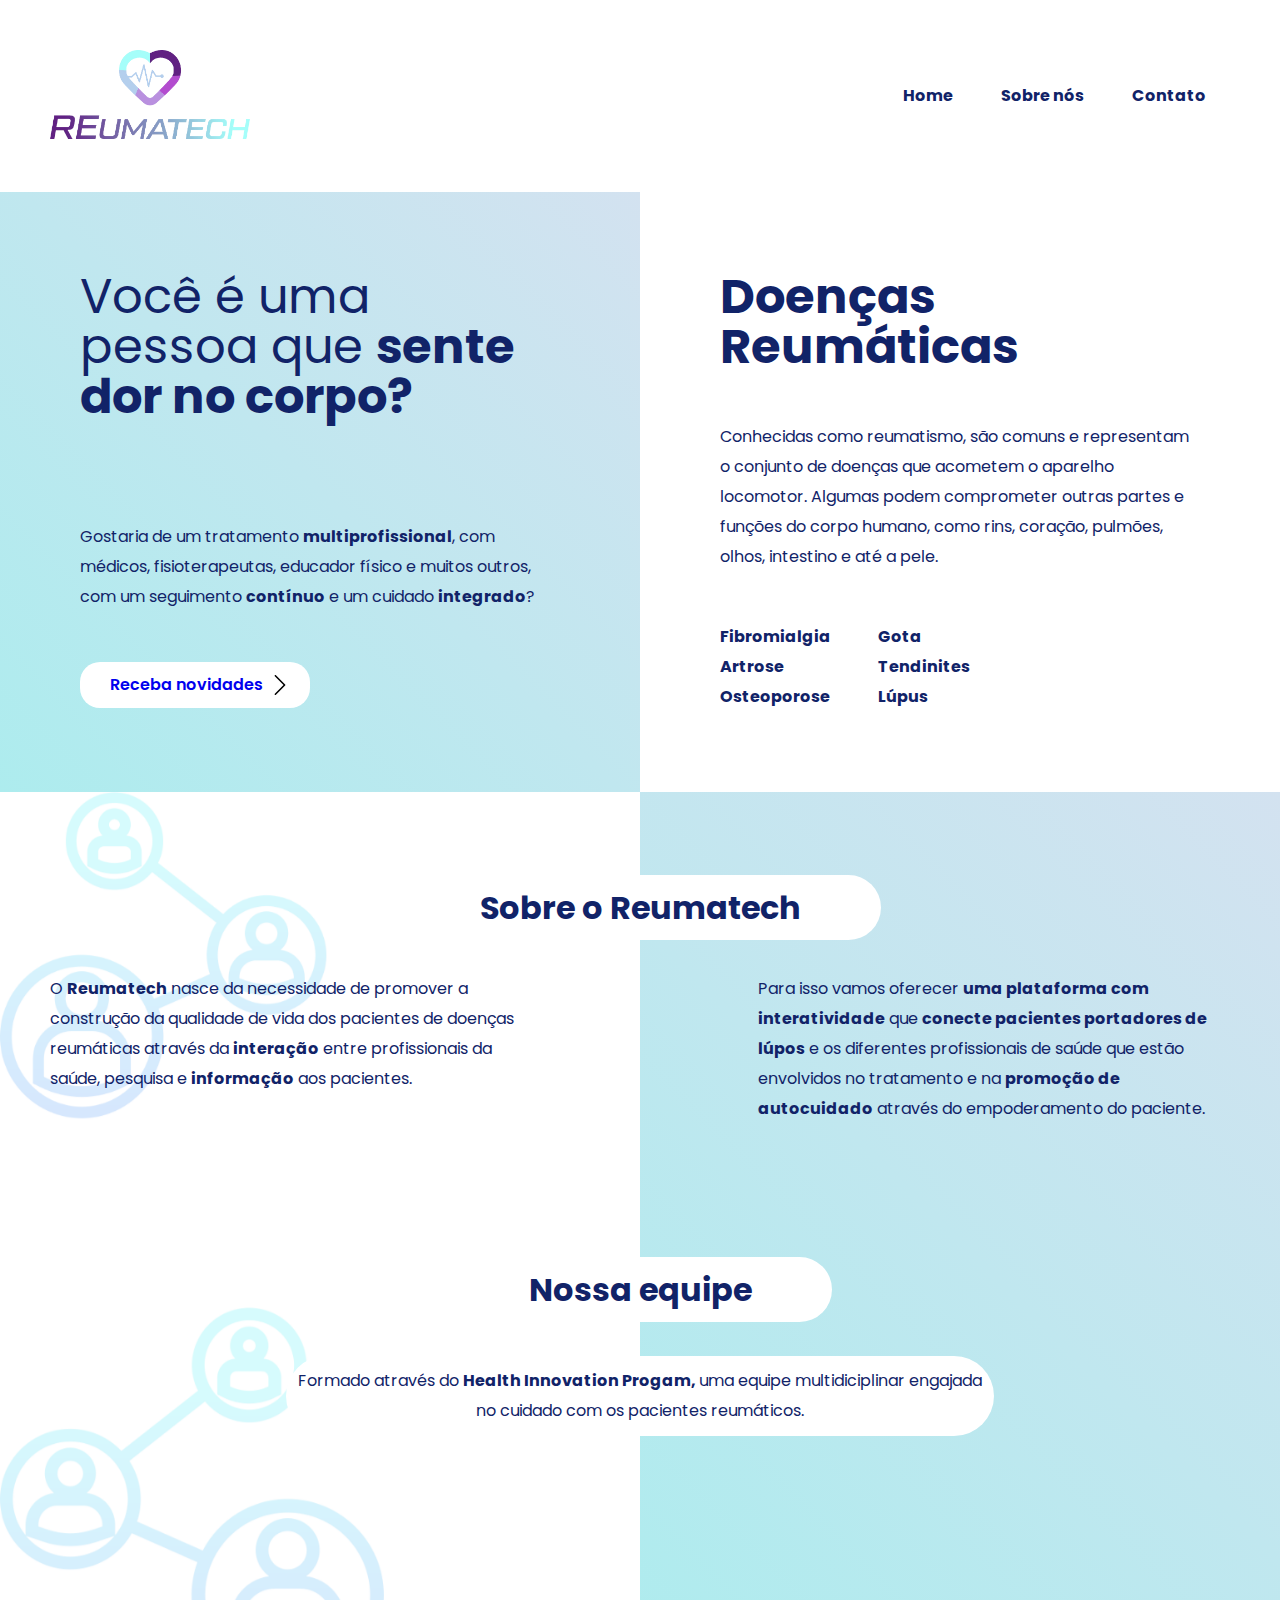
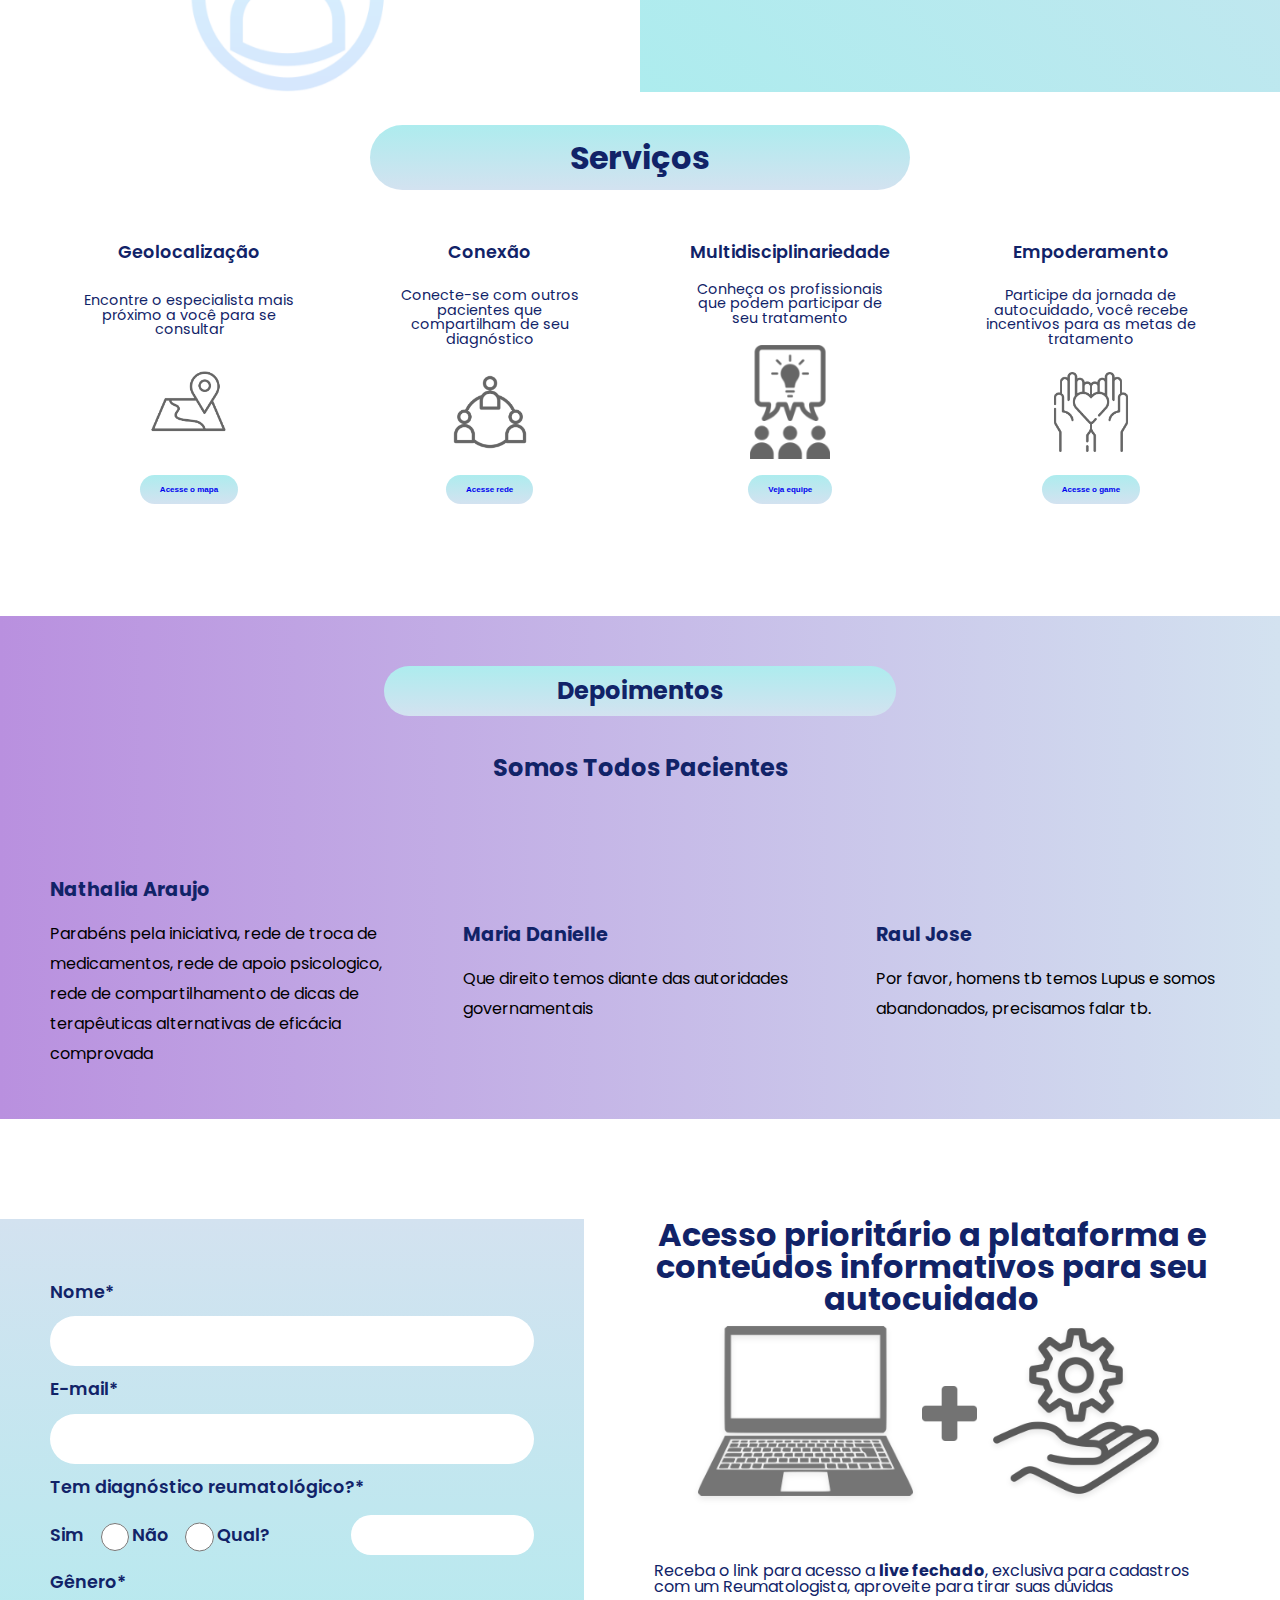
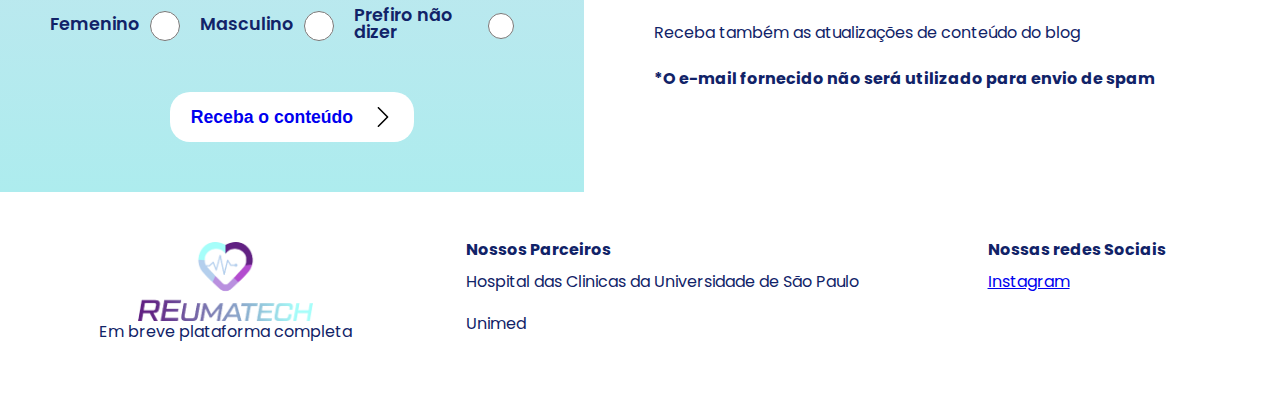
<file: index.html>
<!DOCTYPE html>
<html lang="pt-BR">
<head>
    <meta charset="UTF-8">
    <meta http-equiv="X-UA-Compatible" content="IE=edge">
    <meta name="viewport" content="width=device-width, initial-scale=1.0">
    <title>Reumatech</title>
    <link rel="stylesheet" href="style.css">
</head>
<body>
    
    <main class="home">
        <header class="header">
            <div class="container_header">
                <div class="logo">
                    <img src="./img/reumath_logo.png" alt="" srcset="">
                </div>
    
    
                <nav>

                    <div class="btn_click">
                        <div></div>
                        <div></div>
                        <div></div>
                    </div>
                    <ul>
                        <li><a href="#">Home</a></li>
                        <li><a href="#sobre">Sobre nós</a></li>
                        <li><a href="#contato">Contato</a></li>
                    </ul>
                </nav>
            </div>
        </header>


        <section class="hero">
            <div class="novidades">
                <h2>Você é uma pessoa que <span class="bold">sente dor no corpo?</span></h2>
                <p>Gostaria de um tratamento <span class="bold">multiprofissional</span>, com médicos, fisioterapeutas, educador físico e muitos outros, com um seguimento <span class="bold">contínuo</span> e um cuidado <span class="bold">integrado</span>?</p>
                <div class="botao">
                    <a href="#contato">Receba novidades 
                        <svg width="278" height="513" viewBox="0 0 278 513" fill="none" xmlns="http://www.w3.org/2000/svg">
                            <path d="M271.249 242.561L34.4327 6.40024C26.6737 -1.33276 14.1117 -1.31976 6.36569 6.44024C-1.37431 14.1992 -1.35431 26.7682 6.40569 34.5072L229.126 256.612L6.39769 478.716C-1.36131 486.456 -1.38131 499.017 6.35769 506.777C10.2407 510.667 15.3277 512.612 20.4147 512.612C25.4887 512.612 30.5557 510.68 34.4317 506.817L271.249 270.662C274.986 266.944 277.083 261.884 277.083 256.612C277.083 251.34 274.98 246.286 271.249 242.561Z" fill="black"/>
                        </svg>
                    </a></div>
            </div>




            <div class="doencas_reumaticas">
                <h2 class="bold">Doenças Reumáticas</h2>
                <p>Conhecidas como reumatismo, são comuns e representam o conjunto de doenças que acometem o aparelho locomotor. Algumas podem comprometer outras partes e funções do corpo humano, como rins, coração, pulmões, olhos, intestino e até a pele.</p>
                <div class="nomes">
                    <div>
                        <p class="bold">Fibromialgia</p>
                        <p class="bold">Artrose</p>
                        <p class="bold">Osteoporose</p>
                    </div>
                    <div>
                        <p class="bold">Gota</p>
                        <p class="bold">Tendinites</p>
                        <p class="bold">Lúpus</p>
                    </div>
                </div>
            </div>

        </section>

        
        <section class="sobre" id="sobre">
            <div class="container">
                <div class="title">
                    <h2>Sobre o Reumatech</h2>
                </div>

                
                
                <div class="text_sobre">
                    <p>O <span class="bold">Reumatech</span> nasce da necessidade de promover a construção da qualidade de vida dos pacientes de doenças reumáticas através da <span class="bold">interação</span> entre profissionais da saúde, pesquisa e <span class="bold">informação</span> aos pacientes.</p>
                    
                    <p>Para isso vamos oferecer <span class="bold">uma plataforma com interatividade</span> que <span class="bold">conecte pacientes portadores de lúpos</span> e os diferentes profissionais de saúde que estão envolvidos no tratamento e na <span class="bold">promoção de autocuidado</span> através do empoderamento do paciente.</p>
                </div>
                
                
                <div class="title nossaEquipe">
                    <h2>Nossa equipe</h2>
                </div>
                <div class="destaque_equipe">
                    <p>Formado através do <span class="bold">Health Innovation Progam, </span> uma equipe multidiciplinar engajada no cuidado com os pacientes reumáticos.</p>
                </div>
                <div class="overlay_right"></div>
            </div>
        </section>
        
        <section class="servicos">

            <div class="title">
                <h2>Serviços</h2>
            </div>


            <div class="container_servicos">


                <div class="card">
                    <h2>Geolocalização</h2>
                    <p>Encontre o especialista mais próximo a você para se consultar</p>
                    <img src="./imgsSite/map.png" alt="">
                    <button><a href="https://www.google.com.br/maps/search/farmacias+de+auto+custo+no+brasil/@-23.5618203,-46.8100543,12z/data=!3m1!4b1?hl=pt-BR" target="_blank">Acesse o mapa</a></button>
                </div>

                <div class="card">
                    <h2>Conexão</h2>
                    <p>Conecte-se com outros pacientes que compartilham de seu diagnóstico</p>
                    <img src="./imgsSite/conect.png" alt="">
                    <button><a href="https://instagram.com/reumatech?igshid=438le1d3xsk1" target= "_blank">Acesse rede</a></button>
                </div>


                <div class="card">
                    <h2>Multidisciplinariedade</h2>
                    <p>Conheça os profissionais que podem participar de seu tratamento</p>
                    <img src="./imgsSite/equipe.png" alt="">
                    <button><a href="#">Veja equipe</a></button>
                </div>

        
                <div class="card">
                    <h2>Empoderamento</h2>
                    <p>Participe da jornada de autocuidado, você recebe incentivos para as metas de tratamento</p>
                    <img src="./imgsSite/selfcare.png" alt="">
                    <button><a href="#">Acesse o game</a></button>
                </div>


                
            </div>
        </section>



        <section class="depoimentos">
            <h2>Depoimentos</h2>
            <h3 class="impacto">Somos Todos Pacientes</h3>



            <div class="depoimentos_card">
                <div class="card">
                    <h4>Nathalia Araujo</h4>
                    <p>Parabéns pela iniciativa, rede de troca de medicamentos, rede de apoio psicologico, rede de compartilhamento de dicas de terapêuticas alternativas de eficácia comprovada</p>
                </div>


                <div class="card">
                    <h4>Maria Danielle</h4>
                    <p>Que direito temos diante das autoridades governamentais</p>
                </div>


                <div class="card">
                    <h4>Raul Jose</h4>
                    <p>Por favor, homens tb temos Lupus e somos abandonados, precisamos falar tb.</p>
                </div>
                
            </div>
        </section>

        <section class="forms" id="contato">
            <form action="" method="">
                <label for="name">
                    <p>Nome*</p>
                    <input type="text" name="name" id="name">
                </label>

                <label for="email">
                    <p>E-mail*</p>
                    <input type="text" name="email" id="email">
                </label>

                <p>Tem diagnóstico reumatológico?*</p>

                <div class="diag">
                    <label for="diagNao">
                        <p>Sim</p>
                        <input type="radio" name="diagnostico" id="diagNao" value="sim">
                    </label>
    
    
                    <label for="diagSim">
                        <p>Não</p>
                        <input type="radio" name="diagnostico" id="diagSim" value="não">
                    </label>
    
                    <label for="qual">
                        <p>Qual?</p>
                        <input type="text" name="qual_diagnostico" id="qual">
                    </label>
                </div>

                <div>
                    <p>Gênero*</p>

                    <div class="genero"> 
                        <label for="femenino">
                            Femenino
                            <input type="radio" name="genero" id="femenino" value="femenino">
                        </label>
    
                        <label for="masculino">
                            Masculino
                            <input type="radio" name="genero" id="masculino" value="masculino">
                        </label>
    
                        <label for="prefiro_nao_dizer">
                            Prefiro não dizer
                            <input type="radio" name="genero" id="prefiro_nao_dizer" value="prefiro_nao_dizer">
                        </label>
                    </div>
                </div>

                <button><a href="./enviado.html" style="text-decoration: none;">Receba o conteúdo</a> <img src="./img/arrow.svg" alt="" srcset=""></button>
            </form>


            <div class="receberNovidades">
                <h2>Acesso prioritário a plataforma e conteúdos informativos para seu autocuidado</h2>

                <div class="imgs">
                    <img src="./imgsSite/note.png" alt="">
                    <img src="./imgsSite/mais.png" alt="">
                    <img src="./imgsSite/service.png" alt="">
                </div>

                <p>Receba o link para acesso a <span class="bold">live fechado</span>, exclusiva para cadastros com um Reumatologista, aproveite para tirar suas dúvidas</p>
                <p>Receba também as atualizações de conteúdo do blog</p>
                <p><span class="bold">*O e-mail fornecido não será utilizado para envio de spam</span></p>
            </div>
        </section>


        <footer>
            <div class="logo">
                <img src="./img/reumath_logo.png" alt="">
                <p>Em breve plataforma completa</p>
            </div>


            <div class="container_footer">
                <div>
                    <span class="bold">Nossos Parceiros </span>
                    <br>
                    <br>
                    <p>Hospital das Clinicas da Universidade de São Paulo</p>
                    <br>
                    <p>Unimed</p>
                    <br>

                </div>
    
                <div>
                    <span class="bold">Nossas redes Sociais</span>
                    <br>
                    <br>
                    <a href="https://instagram.com/reumatech?igshid=438le1d3xsk1" target="_blank">Instagram</a>
                    </div>
    

            </div>
        </footer>
    </main>


    <script src="./script.js"></script>
</body>
</html>
</file>
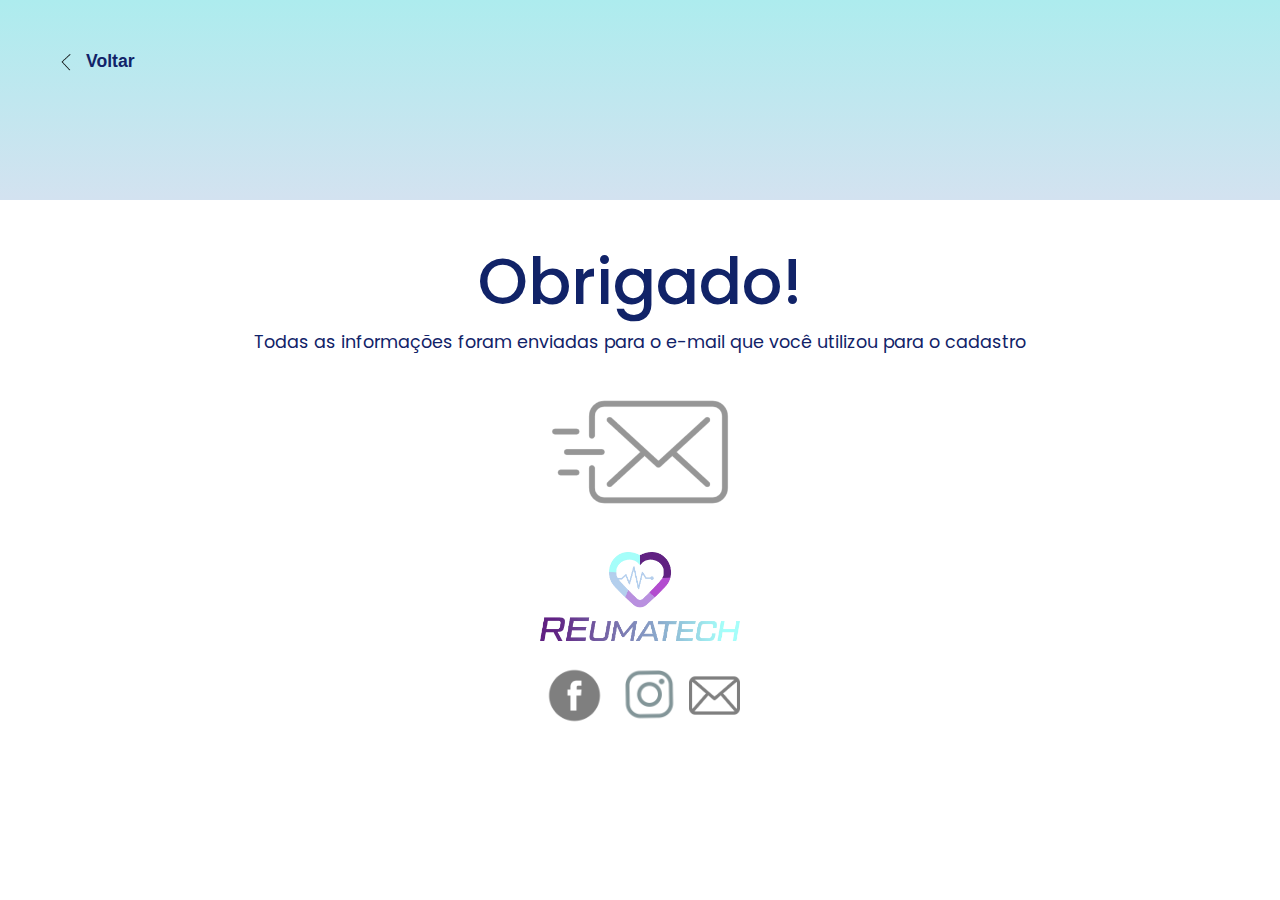
<file: enviado.html>
<!DOCTYPE html>
<html lang="pt-BR">
<head>
    <meta charset="UTF-8">
    <meta http-equiv="X-UA-Compatible" content="IE=edge">
    <meta name="viewport" content="width=device-width, initial-scale=1.0">
    <title>Reumatech</title>
    <link rel="stylesheet" href="style.css">
</head>
<body>
    <header class="header__enviado">
        <button>
            <img src="./imgsSite/left_arrow.png" alt="" srcset="">
            <a href="./index.html">Voltar</a>
        </button>
    </header>

    <main class="main_enviado">
        <h1>Obrigado!</h1>
        <p>Todas as informações foram enviadas para o e-mail que você utilizou para o cadastro</p>
        <div class="flex_column">
            <img src="./imgsSite/mail.png" class="mailImg" alt="">
            <img src="./img/reumath_logo.png" class="logo_enviado" alt="" srcset="">


            <div class="redes">
                <img src="./imgsSite/face.png" alt="" srcset="">
                <a href="https://instagram.com/reumatech?igshid=1udwr8x0m6zx9"><img src="./imgsSite/insta.png" alt="" srcset=""></a>
                <img src="./imgsSite/mail-1.png" alt="" srcset="">
            </div>
        </div>
    </main>
</body>
</html>
</file>
<file: style.css>
@import url("https://fonts.googleapis.com/css2?family=Poppins:wght@300;400;500;600;700&display=swap");
html, body, div, span, applet, object, iframe,
h1, h2, h3, h4, h5, h6, p, blockquote, pre,
a, abbr, acronym, address, big, cite, code,
del, dfn, em, img, ins, kbd, q, s, samp,
small, strike, strong, sub, sup, tt, var,
b, u, i, center,
dl, dt, dd, ol, ul, li,
fieldset, form, label, legend,
table, caption, tbody, tfoot, thead, tr, th, td,
article, aside, canvas, details, embed,
figure, figcaption, footer, header, hgroup,
menu, nav, output, ruby, section, summary,
time, mark, audio, video {
  margin: 0;
  padding: 0;
  border: 0;
  font-size: 100%;
  font: inherit;
  vertical-align: baseline;
}

/* HTML5 display-role reset for older browsers */
article, aside, details, figcaption, figure,
footer, header, hgroup, menu, nav, section {
  display: block;
}

body {
  line-height: 1;
}

* {
  -webkit-box-sizing: border-box;
          box-sizing: border-box;
}

ol, ul {
  list-style: none;
}

blockquote, q {
  quotes: none;
}

blockquote:before, blockquote:after,
q:before, q:after {
  content: '';
  content: none;
}

table {
  border-collapse: collapse;
  border-spacing: 0;
}

html {
  scroll-behavior: smooth;
}

.home {
  font-family: "Poppins",Arial, Helvetica, sans-serif;
}

.home .container_header {
  background:#fff;
  background: #fff;
  display: -webkit-box;
  display: -ms-flexbox;
  display: flex;
  -webkit-box-align: center;
      -ms-flex-align: center;
          align-items: center;
  -webkit-box-pack: justify;
      -ms-flex-pack: justify;
          justify-content: space-between;
  width: 100%;
  margin: auto;
  padding-left: 50px;
  padding-right: 50px;
  padding-top: 50px;
  padding-bottom: 50px;
}

.home ul {
  display: -webkit-box;
  display: -ms-flexbox;
  display: flex;
}

.home li a {
  text-decoration: none;
  font-weight: 700;
  color: #112368;
  margin: 0px 20px;
  border: 4px solid transparent;
  -webkit-transition: .2s;
  transition: .2s;
  position: relative;
}

.home li a:hover {
  border-bottom: 4px solid #112368;
}

.home .logo {
  width: 200px;
}

.home .logo img {
  width: 100%;
}

.home .bold {
  font-weight: 700;
}

.home .hero {
  display: -webkit-box;
  display: -ms-flexbox;
  display: flex;
  height: auto;
  -webkit-box-pack: justify;
      -ms-flex-pack: justify;
          justify-content: space-between;
}

.home .hero .novidades {
  width: 50%;
  background: linear-gradient(45deg, #adecee, #d3e2f0);
  padding: 80px;
  color: #112368;
}

.home .hero .novidades h2 {
  font-size: 3rem;
  line-height: 50px;
}

.home .hero .novidades p {
  line-height: 30px;
  margin-top: 100px;
}

.home .hero .novidades .botao {
  margin-top: 50px;
}

.home .hero .novidades a {
  background-color: #fff;
  text-decoration: none;
  border-radius: 20px;
  padding: 15px 30px;
  font-weight: 600;
  display: -webkit-box;
  display: -ms-flexbox;
  display: flex;
  -webkit-box-align: center;
      -ms-flex-align: center;
          align-items: center;
  width: 230px;
  position: relative;
  -webkit-transition: .3s;
  transition: .3s;
}

.home .hero .novidades a:hover {
  background-color: #112368;
  color: #fff;
}

.home .hero .novidades a:hover svg path {
  fill: #fff;
  color: #fff;
}

.home .hero .novidades a svg {
  position: absolute;
  right: 20px;
  margin-left: 10px;
  width: 20px;
  height: 20px;
}

.home .hero .doencas_reumaticas {
  width: 50%;
  padding: 80px;
  color: #112368;
}

.home .hero .doencas_reumaticas h2 {
  font-size: 3rem;
  line-height: 50px;
  margin-bottom: 50px;
}

.home .hero .doencas_reumaticas p {
  line-height: 30px;
}

.home .hero .doencas_reumaticas .nomes {
  display: -webkit-box;
  display: -ms-flexbox;
  display: flex;
  width: 250px;
  -webkit-box-pack: justify;
      -ms-flex-pack: justify;
          justify-content: space-between;
  margin-top: 50px;
}

.home .sobre {
  background: url("./img/background2.png");
  height: 100vh;
  background-size: cover;
  position: relative;
  color: #112368;
}

.home .sobre .title {
  text-align: center;
  padding-top: 50px;
  margin-bottom: 50px;
}

.home .sobre .overlay_right {
  background: linear-gradient(45deg, #adecee, #d3e2f0);
  height: 100vh;
  width: 50%;
  right: 0;
  top: 0;
  z-index: 1;
  position: absolute;
}

.home .sobre .title h2 {
  position: relative;
  z-index: 10;
  font-weight: 700;
  color: #112368;
  font-size: 2rem;
  background: #fff;
  padding: 10px;
  display: inline;
  border-radius: 50px;
  padding: 10px 80px;
}

.home .sobre .container {
  padding: 50px;
}

.home .sobre .text_sobre {
  position: relative;
  z-index: 10;
  display: -webkit-box;
  display: -ms-flexbox;
  display: flex;
  -webkit-box-pack: justify;
      -ms-flex-pack: justify;
          justify-content: space-between;
}

.home .sobre .text_sobre p {
  width: 40%;
  line-height: 30px;
}

.home .sobre .nossaEquipe {
  margin-top: 100px;
}

.home .sobre .destaque_equipe {
  position: relative;
  z-index: 10;
  color: #112368;
  background: #fff;
  padding: 10px;
  border-radius: 50px;
  text-align: center;
  width: 60%;
  margin: auto;
  line-height: 30px;
}

.home .servicos .title {
  text-align: center;
  padding-top: 50px;
  margin-bottom: 50px;
}

.home .servicos .title h2 {
  font-weight: 700;
  color: #112368;
  font-size: 2rem;
  background: -webkit-gradient(linear, left top, left bottom, from(#adecee), to(#d3e2f0));
  background: linear-gradient(to bottom, #adecee, #d3e2f0);
  display: inline;
  border-radius: 50px;
  padding: 10px 200px;
}

.home .servicos .container_servicos {
  display: -webkit-box;
  display: -ms-flexbox;
  display: flex;
  -webkit-box-pack: justify;
      -ms-flex-pack: justify;
          justify-content: space-between;
  width: 90%;
  margin: auto;
}

.home .servicos .container_servicos .card {
  color: #112368;
  width: 250px;
  text-align: center;
  display: -webkit-box;
  display: -ms-flexbox;
  display: flex;
  -webkit-box-align: center;
      -ms-flex-align: center;
          align-items: center;
  -webkit-box-orient: vertical;
  -webkit-box-direction: normal;
      -ms-flex-direction: column;
          flex-direction: column;
  -webkit-box-pack: justify;
      -ms-flex-pack: justify;
          justify-content: space-between;
  -webkit-transition: .3s;
  transition: .3s;
  padding: 20px;
}

.home .servicos .container_servicos .card:hover {
  background: #adecee;
}

.home .servicos .container_servicos .card h2 {
  font-weight: 600;
  font-size: 1.1rem;
  margin-bottom: 20px;
}

.home .servicos .container_servicos .card p {
  font-size: .9rem;
  margin-bottom: 20px;
}

.home .servicos .container_servicos .card button {
  background: none;
  border: none;
  margin-top: 20px;
}

.home .servicos .container_servicos .card a {
  margin: 0;
  background: -webkit-gradient(linear, left top, left bottom, from(#adecee), to(#d3e2f0));
  background: linear-gradient(to bottom, #adecee, #d3e2f0);
  padding: 10px 20px;
  border-radius: 50px;
  text-decoration: none;
  font-weight: 700;
}

.home .servicos .container_servicos .card img {
  width: 80px;
}

.home .forms {
  display: -webkit-box;
  display: -ms-flexbox;
  display: flex;
  -webkit-box-pack: justify;
      -ms-flex-pack: justify;
          justify-content: space-between;
  margin-top: 100px;
  color: #112368;
}

.home .forms h2 {
  font-weight: 700;
  color: #112368;
  font-size: 2rem;
  text-align: center;
  width: 80%;
  margin: auto;
}

.home .forms .imgs {
  display: -webkit-box;
  display: -ms-flexbox;
  display: flex;
  -webkit-box-align: center;
      -ms-flex-align: center;
          align-items: center;
  -webkit-box-pack: center;
      -ms-flex-pack: center;
          justify-content: center;
  margin-bottom: 50px;
}

.home .forms p {
  width: 80%;
  margin: auto;
  margin-bottom: 30px;
}

.home .forms form {
  width: 80%;
  background: -webkit-gradient(linear, left top, left bottom, from(#d3e2f0), to(#adecee));
  background: linear-gradient(180deg, #d3e2f0, #adecee);
  padding: 50px;
  font-size: 1.1rem;
  font-weight: 600;
}

.home .forms form p {
  padding: 0;
  margin: 15px 0px;
}

.home .forms form input {
  border-radius: 50px;
  border: none;
  width: 100%;
  height: 50px;
  font-size: 1.2rem;
  outline: none;
  padding-left: 30px;
}

.home .forms form .diag {
  display: -webkit-box;
  display: -ms-flexbox;
  display: flex;
  -webkit-box-align: center;
      -ms-flex-align: center;
          align-items: center;
  -webkit-box-pack: justify;
      -ms-flex-pack: justify;
          justify-content: space-between;
}

.home .forms form .diag input {
  width: 40px;
  height: 40px;
}

.home .forms form .diag input[type="text"] {
  width: 100%;
}

.home .forms form .diag label {
  -webkit-box-align: center;
      -ms-flex-align: center;
          align-items: center;
  display: -webkit-box;
  display: -ms-flexbox;
  display: flex;
  cursor: pointer;
}

.home .forms form .genero {
  display: -webkit-box;
  display: -ms-flexbox;
  display: flex;
  margin-bottom: 50px;
}

.home .forms form .genero input {
  width: 30px;
  height: 30px;
  margin-left: 10px;
  margin-right: 20px;
}

.home .forms form .genero label {
  -webkit-box-align: center;
      -ms-flex-align: center;
          align-items: center;
  display: -webkit-box;
  display: -ms-flexbox;
  display: flex;
  cursor: pointer;
}

.home .forms button {
  padding: 20px;
  display: -webkit-box;
  display: -ms-flexbox;
  display: flex;
  -webkit-box-align: center;
      -ms-flex-align: center;
          align-items: center;
  -webkit-box-pack: justify;
      -ms-flex-pack: justify;
          justify-content: space-between;
  height: 50px;
  margin: auto;
  border-radius: 20px;
  border: none;
  outline: none;
  background: #fff;
  font-weight: 700;
  color: #112368;
  border: 1px solid transparent;
  -webkit-transition: .3s;
  transition: .3s;
  cursor: pointer;
  font-size: 1.1rem;
}

.home .forms button img {
  height: 20px;
  width: 20px;
  margin-left: 20px;
}

.home .forms button:hover {
  border: 1px solid #112368;
  background: transparent;
}

.home footer {
  padding: 50px;
  display: -webkit-box;
  display: -ms-flexbox;
  display: flex;
  -webkit-box-pack: justify;
      -ms-flex-pack: justify;
          justify-content: space-between;
}

.home footer .logo {
  width: auto;
  width: 500px;
  text-align: center;
}

.home footer .logo p {
  color: #112368;
}

.home footer .logo img {
  width: 50%;
}

.home footer .container_footer {
  display: -webkit-box;
  display: -ms-flexbox;
  display: flex;
  -ms-flex-pack: distribute;
      justify-content: space-around;
  width: 100%;
  color: #112368;
}

.home footer .container_footer p, .home footer .container_footer span {
  margin-bottom: 10px;
}

.home footer .container_footer h2 {
  margin-bottom: 20px;
}

.header__enviado {
  background: -webkit-gradient(linear, left top, left bottom, from(#adecee), to(#d3e2f0));
  background: linear-gradient(to bottom, #adecee, #d3e2f0);
  height: 200px;
}

.header__enviado button {
  background: none;
  outline: none;
  margin-left: 50px;
  border: none;
  font-weight: 700;
  display: -webkit-box;
  display: -ms-flexbox;
  display: flex;
  -webkit-box-align: center;
      -ms-flex-align: center;
          align-items: center;
  position: relative;
  top: 50px;
}

.header__enviado button img {
  width: 20px;
  height: 20px;
  margin-right: 10px;
}

.header__enviado button a {
  font-size: 1.1rem;
  color: #112368;
  text-decoration: none;
}

.main_enviado {
  text-align: center;
  font-family: "Poppins";
}

.main_enviado h1 {
  font-size: 4rem;
  font-weight: 500;
  margin: auto;
  margin-top: 50px;
  color: #112368;
}

.main_enviado p {
  color: #112368;
  font-size: 1.1rem;
  width: 80%;
  margin: auto;
  margin-top: 20px;
}

.main_enviado .mailImg {
  width: 200px;
}

.main_enviado .logo_enviado {
  width: 200px;
}

.main_enviado .flex_column {
  display: -webkit-box;
  display: -ms-flexbox;
  display: flex;
  -webkit-box-orient: vertical;
  -webkit-box-direction: normal;
      -ms-flex-direction: column;
          flex-direction: column;
  -webkit-box-align: center;
      -ms-flex-align: center;
          align-items: center;
}

.main_enviado .redes {
  width: 200px;
  display: -webkit-box;
  display: -ms-flexbox;
  display: flex;
  -webkit-box-align: center;
      -ms-flex-align: center;
          align-items: center;
  -webkit-box-pack: justify;
      -ms-flex-pack: justify;
          justify-content: space-between;
  margin-top: 20px;
}

.depoimentos {
  padding-top: 50px;
  background: -webkit-gradient(linear, left top, right top, from(#b990df), to(#d3e2f0));
  background: linear-gradient(to right, #b990df, #d3e2f0);
  margin-top: 100px;
}

.depoimentos h2 {
  font-size: 1.5rem;
  color: #112368;
  font-weight: 700;
  text-align: center;
  margin: auto;
  width: 40%;
  height: 50px;
  display: -webkit-box;
  display: -ms-flexbox;
  display: flex;
  -webkit-box-align: center;
      -ms-flex-align: center;
          align-items: center;
  -webkit-box-pack: center;
      -ms-flex-pack: center;
          justify-content: center;
  border-radius: 500px;
  background: -webkit-gradient(linear, left top, left bottom, from(#adecee), to(#d3e2f0));
  background: linear-gradient(to bottom, #adecee, #d3e2f0);
}

.depoimentos .impacto {
  text-align: center;
  margin-top: 40px;
  font-weight: 700;
  color: #112368;
  font-size: 1.5rem;
}

.depoimentos .depoimentos_card {
  padding: 50px;
  display: -webkit-box;
  display: -ms-flexbox;
  display: flex;
  -webkit-box-align: center;
      -ms-flex-align: center;
          align-items: center;
  -webkit-box-pack: justify;
      -ms-flex-pack: justify;
          justify-content: space-between;
  -ms-flex-wrap: wrap;
      flex-wrap: wrap;
}

.depoimentos .card {
  min-width: 300px;
  width: 30%;
  margin-top: 50px;
}

.depoimentos .card h4 {
  font-weight: 700;
  font-size: 1.2rem;
  color: #112368;
  margin-bottom: 20px;
}

.depoimentos .card p {
  line-height: 30px;
}

@media (max-width: 1440px) {
  .home .servicos .container_servicos .card a {
    font-size: .5rem;
  }
}

@media (max-width: 1053px) {
  .home .hero {
    -webkit-box-orient: vertical;
    -webkit-box-direction: normal;
        -ms-flex-direction: column;
            flex-direction: column;
  }
  .home .hero .novidades,
  .home .hero .doencas_reumaticas {
    width: 100%;
  }
  .home .sobre .text_sobre {
    -webkit-box-orient: vertical;
    -webkit-box-direction: normal;
        -ms-flex-direction: column;
            flex-direction: column;
    width: 100%;
  }
  .home .sobre .text_sobre p {
    width: 80%;
    margin: auto;
    margin-bottom: 50px;
  }
  .home .servicos .container_servicos {
    -webkit-box-orient: vertical;
    -webkit-box-direction: normal;
        -ms-flex-direction: column;
            flex-direction: column;
    -webkit-box-align: center;
        -ms-flex-align: center;
            align-items: center;
  }
  .home .servicos .container_servicos .card {
    width: 80%;
    margin-top: 50px;
  }
  .home .forms {
    -webkit-box-orient: vertical;
    -webkit-box-direction: normal;
        -ms-flex-direction: column;
            flex-direction: column;
  }
  .home .forms form {
    width: 100%;
  }
  .home .forms .receberNovidades {
    margin-top: 50px;
  }
}

@media (max-width: 600px) {
  .depoimentos .depoimentos_card {
    -webkit-box-align: center;
        -ms-flex-align: center;
            align-items: center;
    -webkit-box-pack: center;
        -ms-flex-pack: center;
            justify-content: center;
  }
  .main_enviado h1 {
    font-size: 2rem;
  }
  .home .movimentar {
    right: 0% !important;
  }
  .home .container_header nav {
    height: 100vh;
    width: 100%;
    top: 0;
    right: -100%;
    position: fixed;
    z-index: 1000000;
    background: #fff;
    -webkit-transition: .3s;
    transition: .3s;
  }
  .home .container_header nav ul {
    -webkit-box-orient: vertical;
    -webkit-box-direction: normal;
        -ms-flex-direction: column;
            flex-direction: column;
    -webkit-box-align: center;
        -ms-flex-align: center;
            align-items: center;
    height: 100%;
    -webkit-box-pack: center;
        -ms-flex-pack: center;
            justify-content: center;
  }
  .home .container_header nav ul li {
    font-size: 2rem;
    margin-top: 50px;
  }
  .home .container_header nav .btn_click {
    position: fixed;
    height: 50px;
    width: 50px;
    right: 50px;
    top: 50px;
  }
  .home .container_header nav .btn_click div {
    position: relative;
    width: 100%;
    height: 4px;
    background: #fff;
    border-radius: 50px;
    margin-top: 0px;
    text-align: center;
    -webkit-transition: .2s;
    transition: .2s;
  }
  .home .container_header nav .btn_click div:nth-child(1) {
    background: purple;
    height: 20px;
    width: 20px;
    margin: auto;
    margin-bottom: 5px;
  }
  .home .container_header nav .btn_click div:nth-child(2) {
    margin-bottom: 5px;
    background: #adecee;
  }
  .home .container_header nav .btn_click div:nth-child(3) {
    background: purple;
    width: 20px;
    height: 20px;
    margin: auto;
  }
  .home .hero .novidades h2,
  .home .hero .doencas_reumaticas h2 {
    font-size: 2rem;
  }
  .home .sobre .title h2 {
    font-size: 1.5rem;
    padding: 10px 40px;
  }
  .home .sobre .destaque_equipe {
    width: 100%;
  }
  .home .servicos .title h2 {
    width: 80%;
    padding: 10px 100px;
  }
  .home .servicos .container_servicos .card p {
    font-size: 1rem;
  }
  .home .forms h2 {
    font-size: 1.5rem;
    margin-bottom: 20px;
  }
  .home .forms .imgs {
    -webkit-box-orient: vertical;
    -webkit-box-direction: normal;
        -ms-flex-direction: column;
            flex-direction: column;
    -webkit-box-align: center;
        -ms-flex-align: center;
            align-items: center;
  }
  .home .forms form .diag,
  .home .forms form .genero {
    -webkit-box-orient: vertical;
    -webkit-box-direction: normal;
        -ms-flex-direction: column;
            flex-direction: column;
    -webkit-box-align: start;
        -ms-flex-align: start;
            align-items: flex-start;
  }
  .home .forms form .diag label,
  .home .forms form .genero label {
    margin-bottom: 20px;
  }
  .home footer {
    -webkit-box-orient: vertical;
    -webkit-box-direction: normal;
        -ms-flex-direction: column;
            flex-direction: column;
    -webkit-box-align: center;
        -ms-flex-align: center;
            align-items: center;
  }
  .home footer .logo {
    width: 80%;
  }
  .home footer .container_footer {
    -webkit-box-orient: vertical;
    -webkit-box-direction: normal;
        -ms-flex-direction: column;
            flex-direction: column;
    -webkit-box-align: start;
        -ms-flex-align: start;
            align-items: flex-start;
  }
  .home footer .container_footer div {
    margin-top: 30px;
  }
}

@media (max-width: 430px) {
  .home .sobre .title h2 {
    font-size: 1rem;
  }
  .home .sobre {
    height: auto;
  }
}
/*# sourceMappingURL=style.css.map */
</file>
